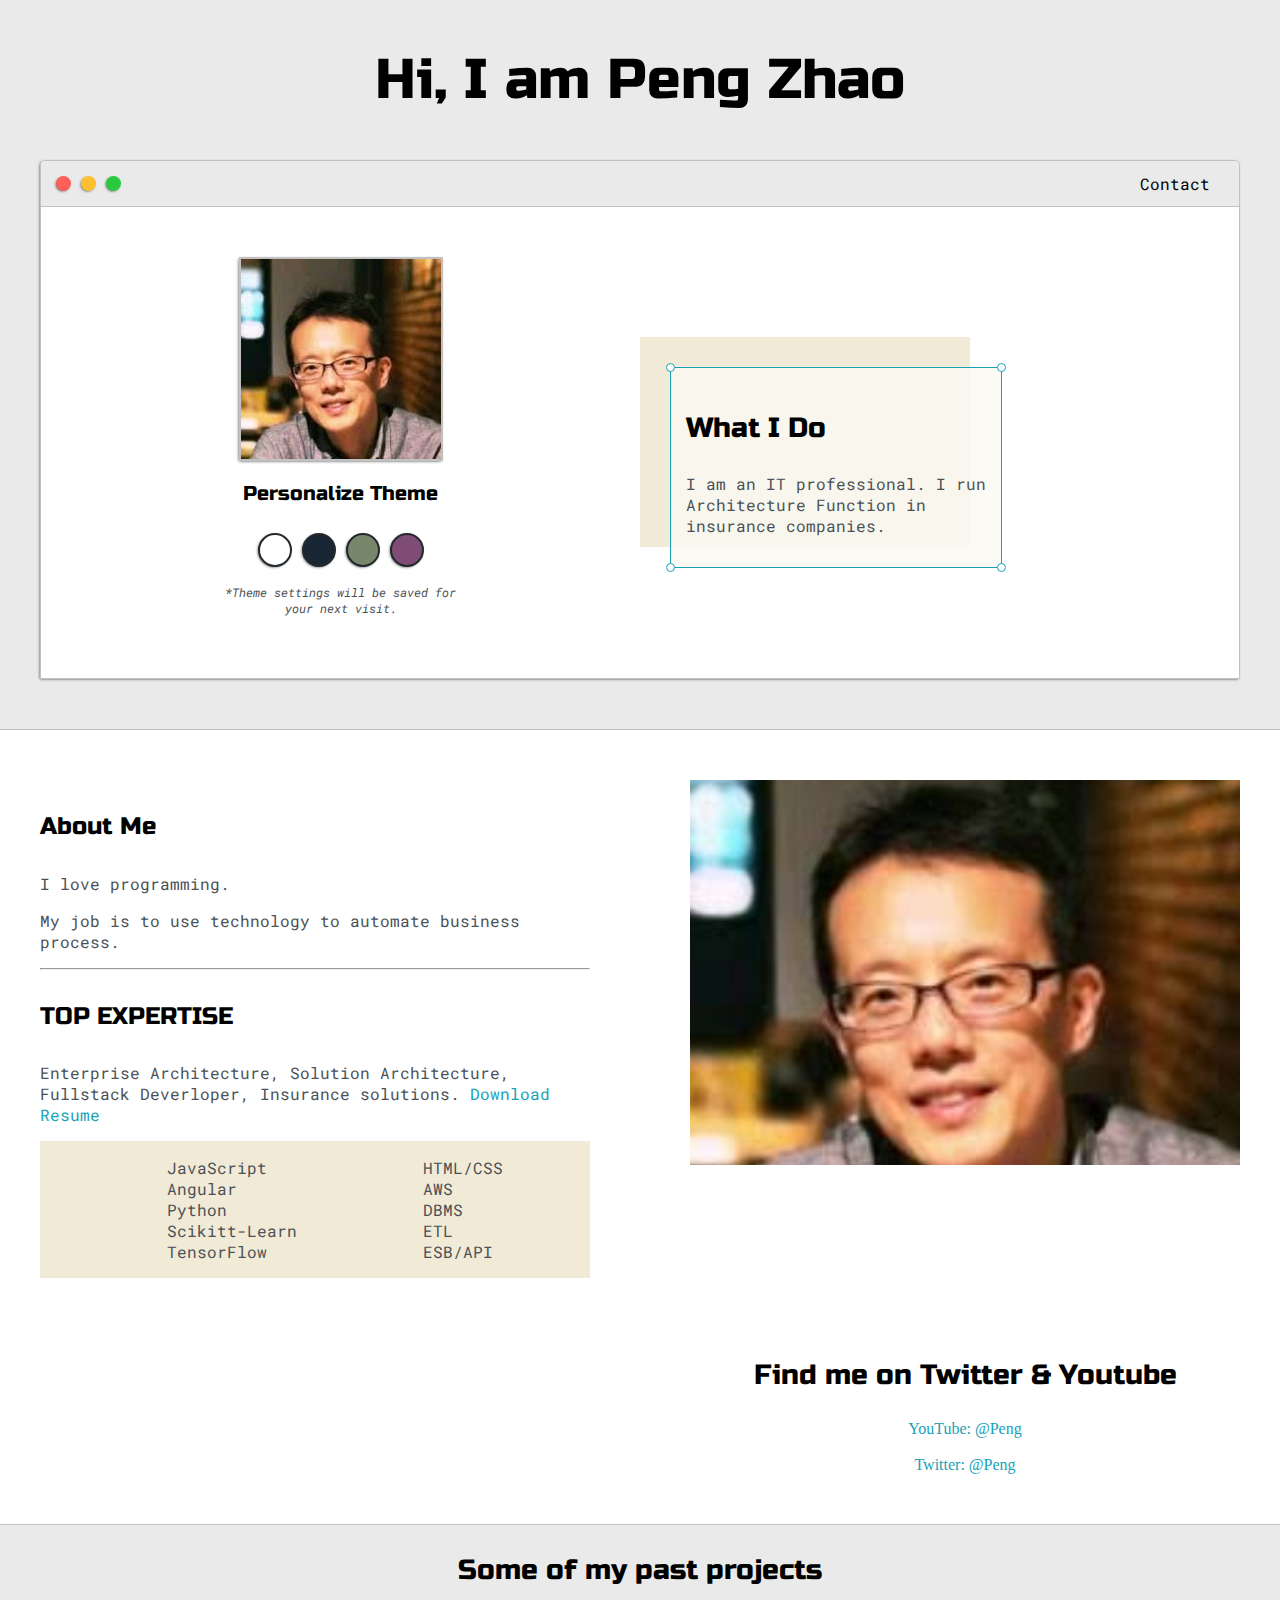
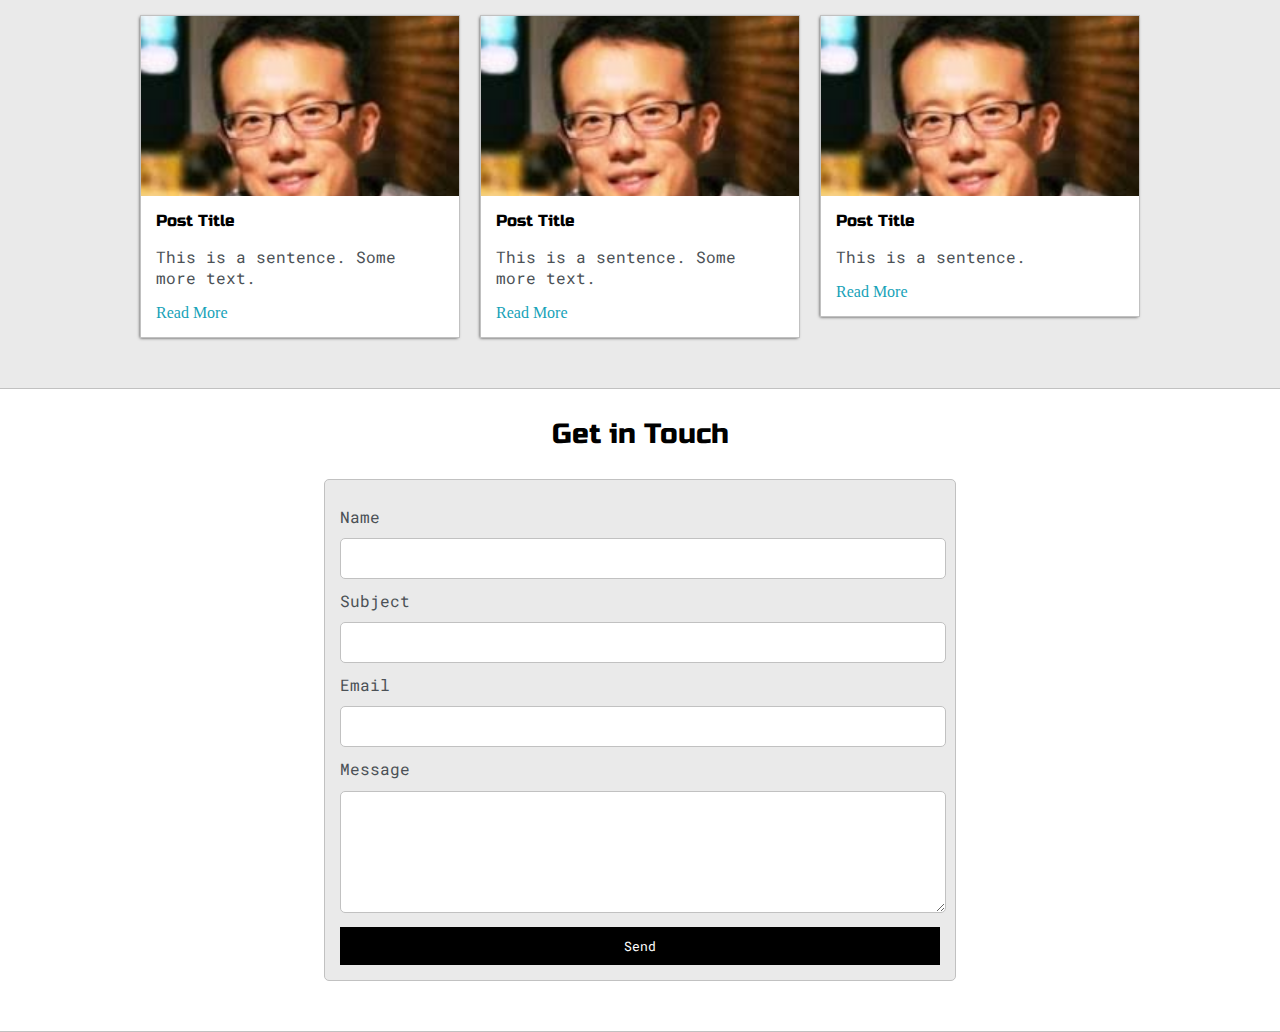
<file: index.html>
<!DOCTYPE html>
<html lang="en">

<head>
    <meta charset="UTF-8">
    <meta name="viewport" content="width=device-width, initial-scale=1.0">
    
    <link href="https://fonts.googleapis.com/css2?family=Russo+One&display=swap" rel="stylesheet">
    <link href="https://fonts.googleapis.com/css2?family=Roboto+Mono:wght@500&family=Russo+One&display=swap"
        rel="stylesheet">
    <title>Peng Zhao</title>

    <link rel="stylesheet" href="default.css">
    <link rel="stylesheet" href="" id="theme-style">

</head>

<body>
    <section class="s1">
        <div class="main-container">
            <div class="greeting-wrapper">
                <h1>Hi, I am Peng Zhao</h1>
            </div>

            <div class="intro-wrapper">
                <div class="nav-wrapper">
                    <div class="dots-wrapper">
                        <div id="dot-1" class="browser-dot"></div>
                        <div id="dot-2" class="browser-dot"></div>
                        <div id="dot-3" class="browser-dot"></div>
                    </div>

                    <ul id="navigation">
                        <li><a href="#">Contact</a></li>
                        <li><a href="#"></a></li>
                    </ul>
                </div>

                <div class="left-column">
                    <img id="profile_pic" src="images/Peng.jpeg">
                    <h5 style="text-align: center; line-height: 0;">Personalize Theme </h5>

                    <div id="theme-option-wrapper">
                        <!-- data-* グローバル属性 はカスタムデータ属性と呼ばれる属性の組を作り、HTML と、スクリプトによる DOM 表現との間で、固有の情報を交換できるようにします。-->
                        <div data-mode="light" id="light-mode" class="theme-dot"></div>
                        <div data-mode="blue" id="blue-mode" class="theme-dot"></div>
                        <div data-mode="green" id="green-mode" class="theme-dot"></div>
                        <div data-mode="purple" id="purple-mode" class="theme-dot"></div>
                    </div>

                    <p id="settings-note">
                        *Theme settings will be saved for <br> your next visit.
                    </p>
                </div>

                <div class="right-column">
                    <div id="preview-shadow">
                        <div id="preview">
                            <div id="corner-tl" class="corner"></div>
                            <div id="corner-tr" class="corner"></div>
                            <h3>What I Do</h3>
                            <p>I am an IT professional. I run Architecture Function in insurance companies.</p>
                            <div id="corner-bl" class="corner"></div>
                            <div id="corner-br" class="corner"></div>
                        </div>

                    </div>

                </div>

            </div>

        </div>
    </section>

    <section class="s2">
        <div class="main-container">
            <div class="about-wrapper">
                <div class="about-me">
                    <h4>About Me</h4>
                    <p>
                        I love programming.
                    </p>
                    <p>
                        My job is to use technology to automate business process.
                    </p>
                    <hr>
                    <h4>TOP EXPERTISE</h4>
                    <p>
                        Enterprise Architecture, Solution Architecture, Fullstack Deverloper,
                        Insurance solutions.
                        <a target="_blank" href="Customer Portal context.pdf">Download Resume</a>
                    </p>

                    <div id="skills">
                        <ul>
                            <li>JavaScript</li>
                            <li>Angular</li>
                            <li>Python</li>
                            <li>Scikitt-Learn</li>
                            <li>TensorFlow</li>
                        </ul>

                        <ul>
                            <li>HTML/CSS</li>
                            <li>AWS</li>
                            <li>DBMS</li>
                            <li>ETL</li>
                            <li>ESB/API</li>
                        </ul>
                    </div>
                </div>
                <div class="social-links">

                    <img id="social_img" src="images/Peng.jpeg" alt="">
                    <h3>Find me on Twitter & Youtube</h3>
                    <a target="_blank" href="#">YouTube: @Peng</a>
                    <br>
                    <a href="#" target="_blank">Twitter: @Peng</a>

                </div>
            </div>
    </section>

    <section class="s1">
        <div class="main-container">
            <h3 style="text-align: center;">Some of my past projects</h3>

            <div class="post-wrapper">

                <div class="card">

                    <div class="post">
                        <img class="thumbnail" src="images/Peng.jpeg">
                        <div class="post-preview">
                            <h6 class="post-title">Post Title</h6>
                            <p class="post-intro">
                                This is a sentence. Some more text.
                            </p>
                            <a href="post.html">Read More</a>
                        </div>
                    </div>

                </div>


                <div class="card">
                    <div class="post">
                        <img class="thumbnail" src="images/Peng.jpeg">
                        <div class="post-preview">
                            <h6 class="post-title">Post Title</h6>
                            <p class="post-intro">
                                This is a sentence. Some more text.
                            </p>
                            <a href="">Read More</a>
                        </div>

                    </div>

                </div>

                <div class="card">
                    <div class="post">
                        <img class="thumbnail" src="images/Peng.jpeg">
                        <div class="post-preview">
                            <h6 class="post-title">Post Title</h6>
                            <p class="post-intro">
                                This is a sentence.
                            </p>
                            <a href="">Read More</a>
                        </div>

                    </div>
                </div>

            </div>
        </div>
    </section>

    <section class="s2">
        <div class="main-container">
            <h3 style="text-align: center;">Get in Touch</h3>

            <form id="contact-form">

                <label>Name</label>
                <input type="text" class="input-field" name="name">

                <label>Subject</label>
                <input type="text" class="input-field" name="subject">


                <label>Email</label>
                <input type="text" class="input-field" name="email">

                <label>Message</label>
                <textarea class="input-field" name="message"></textarea>

                <input id="submit-btn" type="submit" value="Send">

            </form>

        </div>
    </section>


<script src="main.js"></script>

</body>

</html>

<!--1:05:39-->
</file>
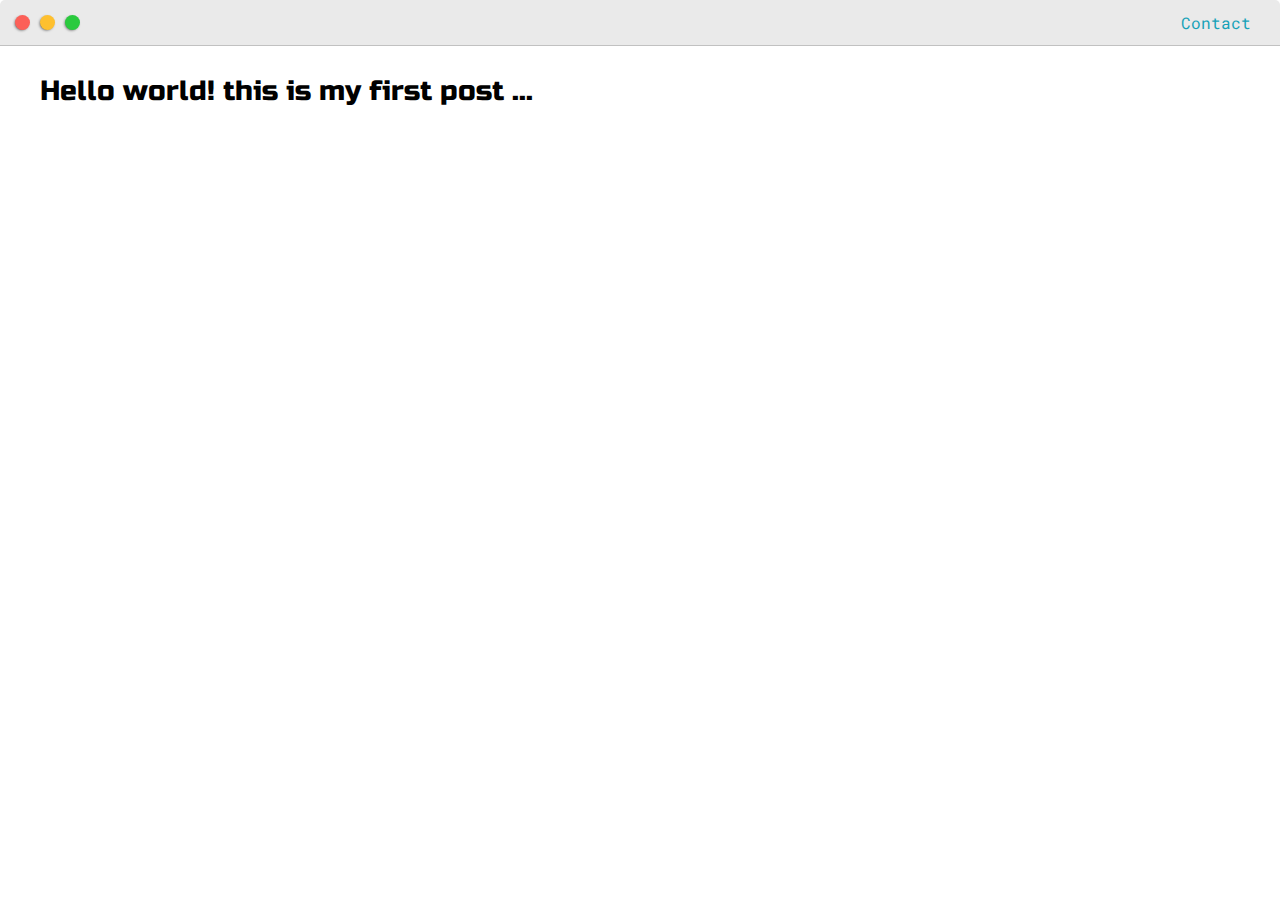
<file: post.html>
<!DOCTYPE html>
<html lang="en">
<head>
    <meta charset="UTF-8">
    <meta name="viewport" content="width=device-width, initial-scale=1.0">
    <link rel="stylesheet" href="deftaul.css">
    <link href="https://fonts.googleapis.com/css2?family=Russo+One&display=swap" rel="stylesheet">
    <link href="https://fonts.googleapis.com/css2?family=Roboto+Mono:wght@500&family=Russo+One&display=swap"
        rel="stylesheet">
    <title>Post Name</title>
</head>
<body>

    <div class="nav-wrapper">
        <div class="dots-wrapper">
            <div id="dot-1" class="browser-dot"></div>
            <div id="dot-2" class="browser-dot"></div>
            <div id="dot-3" class="browser-dot"></div>
        </div>

        <ul id="navigation">
            <li><a href="index.html">Contact</a></li>
            <li><a href="#"></a></li>
        </ul>
    </div>

    <div class="main-container">
        <h3>Hello world! this is my first post ...</h3>
    </div>
</body>
</html>
</file>
<file: default.css>
:root{
    --mainColor: #eaeaea;
    --secondaryColor: #fff;

    --borderColor: #c1c1c1;

    --mainText: black;
    --secondaryText:#4b5156;
    
    --themeDotBorder: #24292e;

    --previewBg: rgb(251, 249, 243, 0.8);

    --previewShadow: #f0ead6 ;

    --buttonColor:black;
}

html, body {
    padding: 0;
    margin: 0;
}

body *{
    transition: 0.8s;
}

h1 { font-size: 56px;}
h2 { font-size: 36px;}
h3 { font-size: 28px;}
h4 { font-size: 24px;}
h5 { font-size: 20px;}
h6 { font-size: 16px;}

a {
    text-decoration: none;
    color: #17a2b8;
}

ul {
    list-style: none;
}

h1, h2, h3, h4, h5, h6, strong {
    color: var(--mainText);
    font-family: 'Russo One', sans-serif;
    font-weight: 500;

}

p, li, span, label, input, textarea {
    color: var(--secondaryText);
    font-family: 'Roboto Mono', monospace;
}

.s1 {
    background-color: var(--mainColor);
    border-bottom: 1px solid var(--borderColor);
    overflow: auto;
}

.s2 {
    background-color: var(--secondaryColor);
    border-bottom: 1px solid var(--borderColor);
    overflow: auto;
}

.main-container {
    width: 1200px;
    margin: 0 auto;
    /*border: 1px dashed lightcoral; */
}

.greeting-wrapper {
    display: grid;

    text-align: center;
    /*justify-content: center; /* x-axis */
    align-content: center; /* y-axis */
    /*border: 2px dashed lightcoral; */
    min-height: 10em;;

}

/* Grid Template */
/*****************************************************************/
.intro-wrapper{
    background-color: var(--secondaryColor);
    border: 1px solid var(--borderColor);
    border-radius: 5px 5px 0 0;


    -webkit-box-shadow: -1px 1px 3px -1px rgba(0,0,0,0.75);
    -moz-box-shadow: -1px 1px 3px -1px rgba(0,0,0,0.75);
    box-shadow: -1px 1px 3px -1px rgba(0,0,0,0.75);

    display: grid;
    grid-template-columns: 1fr 1fr;
    /*grid-template-rows: 3em 30em;*/
    grid-template-areas: 
        'nav-wrapper nav-wrapper'
        'left-column right-column' 
    ;

    margin-bottom: 50px;

}

.nav-wrapper{
    grid-area:  nav-wrapper; /* just a identifier of grid area, it can be whatever name */
    /*border: 1px dashed lightcoral;*/
    border-bottom: 1px solid var(--borderColor);
    border-radius: 5px 5px 0 0;

    display: flex;
    justify-content: space-between;
    /* align-content: center; /* This does not work, use align-items */
    align-items: center;

    background-color: var(--mainColor) ;

}

#navigation a {
    color: var(--mainText);
}

#navigation{
    /*border: 1px dashed lightcoral; */
    margin: 0;
    padding: 10px;
}

#navigation li{
    display: inline-block;
    margin-right: 5px;
    margin-left: 5px;
}

.dots-wrapper{
    display: flex;
    margin: 0;
    padding: 10px;

}

#dot-1 {
    background-color: #FC6058;

}

#dot-2 {
    background-color: #FEC02F;
    
}

#dot-3 {
    background-color: #2ACA3E;
    
}

.browser-dot{
    background-color: black;
    height: 15px;
    width: 15px;
    border-radius: 50%;
    margin: 5px;

    -webkit-box-shadow: -1px 1px 3px -1px rgba(0,0,0,0.75);
    -moz-box-shadow: -1px 1px 3px -1px rgba(0,0,0,0.75);
    box-shadow: -1px 1px 3px -1px rgba(0,0,0,0.75);

}


.left-column{
    grid-area: left-column;
    /*border: 1px dashed lightcoral; */
    padding-top: 50px;
    padding-bottom: 50px;
}

#profile_pic{
    display: block;
    margin: 0 auto;

    height: 200px;
    width: 200px;
    object-fit: cover;
    border: 2px solid var(--borderColor);
    -webkit-box-shadow: -1px 1px 3px -1px rgba(0,0,0,0.75);
    -moz-box-shadow: -1px 1px 3px -1px rgba(0,0,0,0.75);
    box-shadow: -1px 1px 3px -1px rgba(0,0,0,0.75);

    cursor: pointer;
}

#theme-option-wrapper{
    display: flex;
    justify-content: center;
}

.theme-dot{
    height: 30px;
    width: 30px;
    border-radius: 50%;
    background-color: black;
    /*border: 1px dashed lightcoral;*/

    -webkit-box-shadow: -1px 1px 3px -1px rgba(0,0,0,0.75);
    -moz-box-shadow: -1px 1px 3px -1px rgba(0,0,0,0.75);
    box-shadow: -1px 1px 3px -1px rgba(0,0,0,0.75);


    cursor: pointer;

    margin: 5px;
    border: 2px solid var(--themeDotBorder);


}

.theme-dot:hover{
    border-width: 5px;
}

#light-mode{
    background-color: #fff;
}

#blue-mode{
    background-color: #192734;
}

#green-mode{
    background-color: #78866b;
}

#purple-mode{
    background-color: #7E4C74;
}

#settings-note{
    font-size: 12px;
    font-style: italic;
    text-align: center;
}

.right-column{
    grid-area: right-column;
    /*border: 1px dashed lightcoral; */
    display: grid;
    align-content: center;
    
    padding-top: 50px;
    padding-bottom: 50px;
}

#preview-shadow{
    background-color: var(--previewShadow);
    width: 300px;
    height: 180px;
    padding-left: 30px;
    padding-top: 30px;
}

#preview{
    width: 300px;
    border: 1.5px solid #17a2b8;
    background-color: var(--previewBg);
    padding: 15px;
    position: relative;
 

}

.corner{
    width: 7px;
    height: 7px;
    border-radius: 50%;
    border: 1.5px solid #17a2b8;
    background-color: #fff;
    position: absolute;


}

#corner-tl{
    top: -5px;
    left: -5px;
}


#corner-tr{
    top: -5px;
    right: -5px;
}


#corner-bl{
    bottom: -5px;
    left: -5px;
}


#corner-br{
    bottom: -5px;
    right: -5px;
}


.about-wrapper{
    display: grid;
    grid-template-columns: repeat(auto-fit, minmax(320px, 1fr));
    gap: 100px;
    padding-bottom: 50px;
    padding-top: 50px;
}


#skills{
    display: flex;
    justify-content: space-evenly;
    background-color: var(--previewShadow);
}

.social-links{
    display: grid;
    align-content: center;
    text-align: center;

}

#social_img{
    width: 100%;
    height: 70%;
    object-fit: cover;
}


.post-wrapper{
    display: grid;
    grid-template-columns: repeat(auto-fit, 320px);
    gap: 20px;
    justify-content: center;
    padding-bottom: 50px;

}


.thumbnail{
    display: block;
    width: 100%;
    height: 180px;
    object-fit: cover; /* Make sure the image shows properly at x and y axis*/
}

.post{
    border: 1px solid var(--borderColor);
    /*  Shadow */
    -webkit-box-shadow: -1px 1px 3px -1px rgba(2, 2, 2, 0.75);
    -moz-box-shadow: -1px 1px 3px -1px rgba(0,0,0,0.75);
    box-shadow: -1px 1px 3px -1px rgba(0,0,0,0.75);


}


.post-preview{
    background-color: #fff;
    padding: 15px;
}

.post-title{
    color: black;
    margin: 0;
}

.post-intro{
    color: #4b5156;
    font-size: 16px;

}

#contact-form{
    display: block;
    max-width: 600px;
    margin: 0 auto;
    border: 1px solid var(--borderColor);
    padding: 15px;
    border-radius: 5px;
    background-color: var(--mainColor);
    margin-bottom: 50px;


}

#contact-form label{
    line-height: 2.7em;
}

#contact-form textarea{
    min-height: 100px;
    font-size: 14px;
}

.input-field{
    width: 100%;
    padding-top: 10px;
    padding-bottom: 10px;
    background-color: var(--secondaryColor);
    border-radius: 5px;
    border: 1px solid var(--borderColor);
    font-size: 14px;

}

#submit-btn{
    margin-top: 10px;
    width: 100%;
    padding-top: 10px;
    padding-bottom: 10px;
    color: #fff;
    background-color: var(--buttonColor);
    border: none;
}

/* Media Query */

@media screen and (max-width: 1200px) {
    .main-container{
        width: 95%;

    }
}

@media screen and (max-width: 800px) {
    .intro-wrapper{
        grid-template-columns: 1fr;
        grid-template-areas: 
            'nav-wrapper'
            'left-column' 
            'right-column' 
        ;
    
    }

    .right-column {
        justify-content: center;
    }

}
</file>
<file: deftaul.css>
:root{
    --mainColor: #eaeaea;
    --secondaryColor: #fff;

    --borderColor: #c1c1c1;

    --mainText: black;
    --secondaryText:#4b5156;
    
    --themeDotBorder: #24292e;

    --previewBg: rgb(251, 249, 243, 0.8);

    --previewShadow: #f0ead6 ;
}

html, body {
    padding: 0;
    margin: 0;
}

h1 { font-size: 56px;}
h2 { font-size: 36px;}
h3 { font-size: 28px;}
h4 { font-size: 24px;}
h5 { font-size: 20px;}
h6 { font-size: 16px;}

a {
    text-decoration: none;
    color: #17a2b8;
}

ul {
    list-style: none;
}

h1, h2, h3, h4, h5, h6, strong {
    color: var(--mainText);
    font-family: 'Russo One', sans-serif;
    font-weight: 500;

}

p, li, span, label, input, textarea {
    color: var(--secondaryText);
    font-family: 'Roboto Mono', monospace;
}

.s1 {
    background-color: var(--mainColor);
    border-bottom: 1px solid var(--borderColor);
    overflow: auto;
}

.s2 {
    background-color: var(--secondaryColor);
    border-bottom: 1px solid var(--borderColor);
    overflow: auto;
}

.main-container {
    width: 1200px;
    margin: 0 auto;
    /*border: 1px dashed lightcoral; */
}

.greeting-wrapper {
    display: grid;

    text-align: center;
    /*justify-content: center; /* x-axis */
    align-content: center; /* y-axis */
    /*border: 2px dashed lightcoral; */
    min-height: 10em;;

}

.intro-wrapper{
    background-color: var(--secondaryColor);
    border: 1px solid var(--borderColor);
    border-radius: 5px 5px 0 0;


    -webkit-box-shadow: -1px 1px 3px -1px rgba(0,0,0,0.75);
    -moz-box-shadow: -1px 1px 3px -1px rgba(0,0,0,0.75);
    box-shadow: -1px 1px 3px -1px rgba(0,0,0,0.75);

    display: grid;
    grid-template-columns: 1fr 1fr;
    /*grid-template-rows: 3em 30em;*/
    grid-template-areas: 
        'nav-wrapper nav-wrapper'
        'left-column right-column' 
    ;

}

.nav-wrapper{
    grid-area:  nav-wrapper; /* just a identifier of grid area, it can be whatever name */
    /*border: 1px dashed lightcoral;*/
    border-bottom: 1px solid var(--borderColor);
    border-radius: 5px 5px 0 0;

    display: flex;
    justify-content: space-between;
    /* align-content: center; /* This does not work, use align-items */
    align-items: center;

    background-color: var(--mainColor) ;

}

#navigation{
    /*border: 1px dashed lightcoral; */
    margin: 0;
    padding: 10px;
}

#navigation li{
    display: inline-block;
    margin-right: 5px;
    margin-left: 5px;
}

.dots-wrapper{
    display: flex;
    margin: 0;
    padding: 10px;

}

#dot-1 {
    background-color: #FC6058;

}

#dot-2 {
    background-color: #FEC02F;
    
}

#dot-3 {
    background-color: #2ACA3E;
    
}

.browser-dot{
    background-color: black;
    height: 15px;
    width: 15px;
    border-radius: 50%;
    margin: 5px;

    -webkit-box-shadow: -1px 1px 3px -1px rgba(0,0,0,0.75);
    -moz-box-shadow: -1px 1px 3px -1px rgba(0,0,0,0.75);
    box-shadow: -1px 1px 3px -1px rgba(0,0,0,0.75);

}


.left-column{
    grid-area: left-column;
    /*border: 1px dashed lightcoral; */
    padding-top: 50px;
    padding-bottom: 50px;
}

#profile_pic{
    display: block;
    margin: 0 auto;

    height: 200px;
    width: 200px;
    object-fit: cover;
    border: 2px solid var(--borderColor);
    -webkit-box-shadow: -1px 1px 3px -1px rgba(0,0,0,0.75);
    -moz-box-shadow: -1px 1px 3px -1px rgba(0,0,0,0.75);
    box-shadow: -1px 1px 3px -1px rgba(0,0,0,0.75);

    cursor: pointer;
}

#theme-option-wrapper{
    display: flex;
    justify-content: center;
}

.theme-dot{
    height: 30px;
    width: 30px;
    border-radius: 50%;
    background-color: black;
    /*border: 1px dashed lightcoral;*/

    -webkit-box-shadow: -1px 1px 3px -1px rgba(0,0,0,0.75);
    -moz-box-shadow: -1px 1px 3px -1px rgba(0,0,0,0.75);
    box-shadow: -1px 1px 3px -1px rgba(0,0,0,0.75);


    cursor: pointer;

    margin: 5px;
    border: 2px solid var(--themeDotBorder);


}

.theme-dot:hover{
    border-width: 5px;
}

#light-mode{
    background-color: #fff;
}

#blue-mode{
    background-color: #192734;
}

#green-mode{
    background-color: #78866b;
}

#purple-mode{
    background-color: #7E4C74;
}

#settings-note{
    font-size: 12px;
    font-style: italic;
    text-align: center;
}

.right-column{
    grid-area: right-column;
    /*border: 1px dashed lightcoral; */
    display: grid;
    align-content: center;
    
    padding-top: 50px;
    padding-bottom: 50px;
}

#preview-shadow{
    background-color: var(--previewShadow);
    width: 300px;
    height: 180px;
    padding-left: 30px;
    padding-top: 30px;
}

#preview{
    width: 300px;
    border: 1.5px solid #17a2b8;
    background-color: var(--previewBg);
    padding: 15px;
    position: relative;
 

}

.corner{
    width: 7px;
    height: 7px;
    border-radius: 50%;
    border: 1.5px solid #17a2b8;
    background-color: #fff;
    position: absolute;


}

#corner-tl{
    top: -5px;
    left: -5px;
}


#corner-tr{
    top: -5px;
    right: -5px;
}


#corner-bl{
    bottom: -5px;
    left: -5px;
}


#corner-br{
    bottom: -5px;
    right: -5px;
}


@media screen and (max-width: 1200px) {
    .main-container{
        width: 95%;

    }
}

@media screen and (max-width: 800px) {
    .intro-wrapper{
        grid-template-columns: 1fr;
        grid-template-areas: 
            'nav-wrapper'
            'left-column' 
            'right-column' 
        ;
    
    }

    .right-column {
        justify-content: center;
    }

}
</file>
